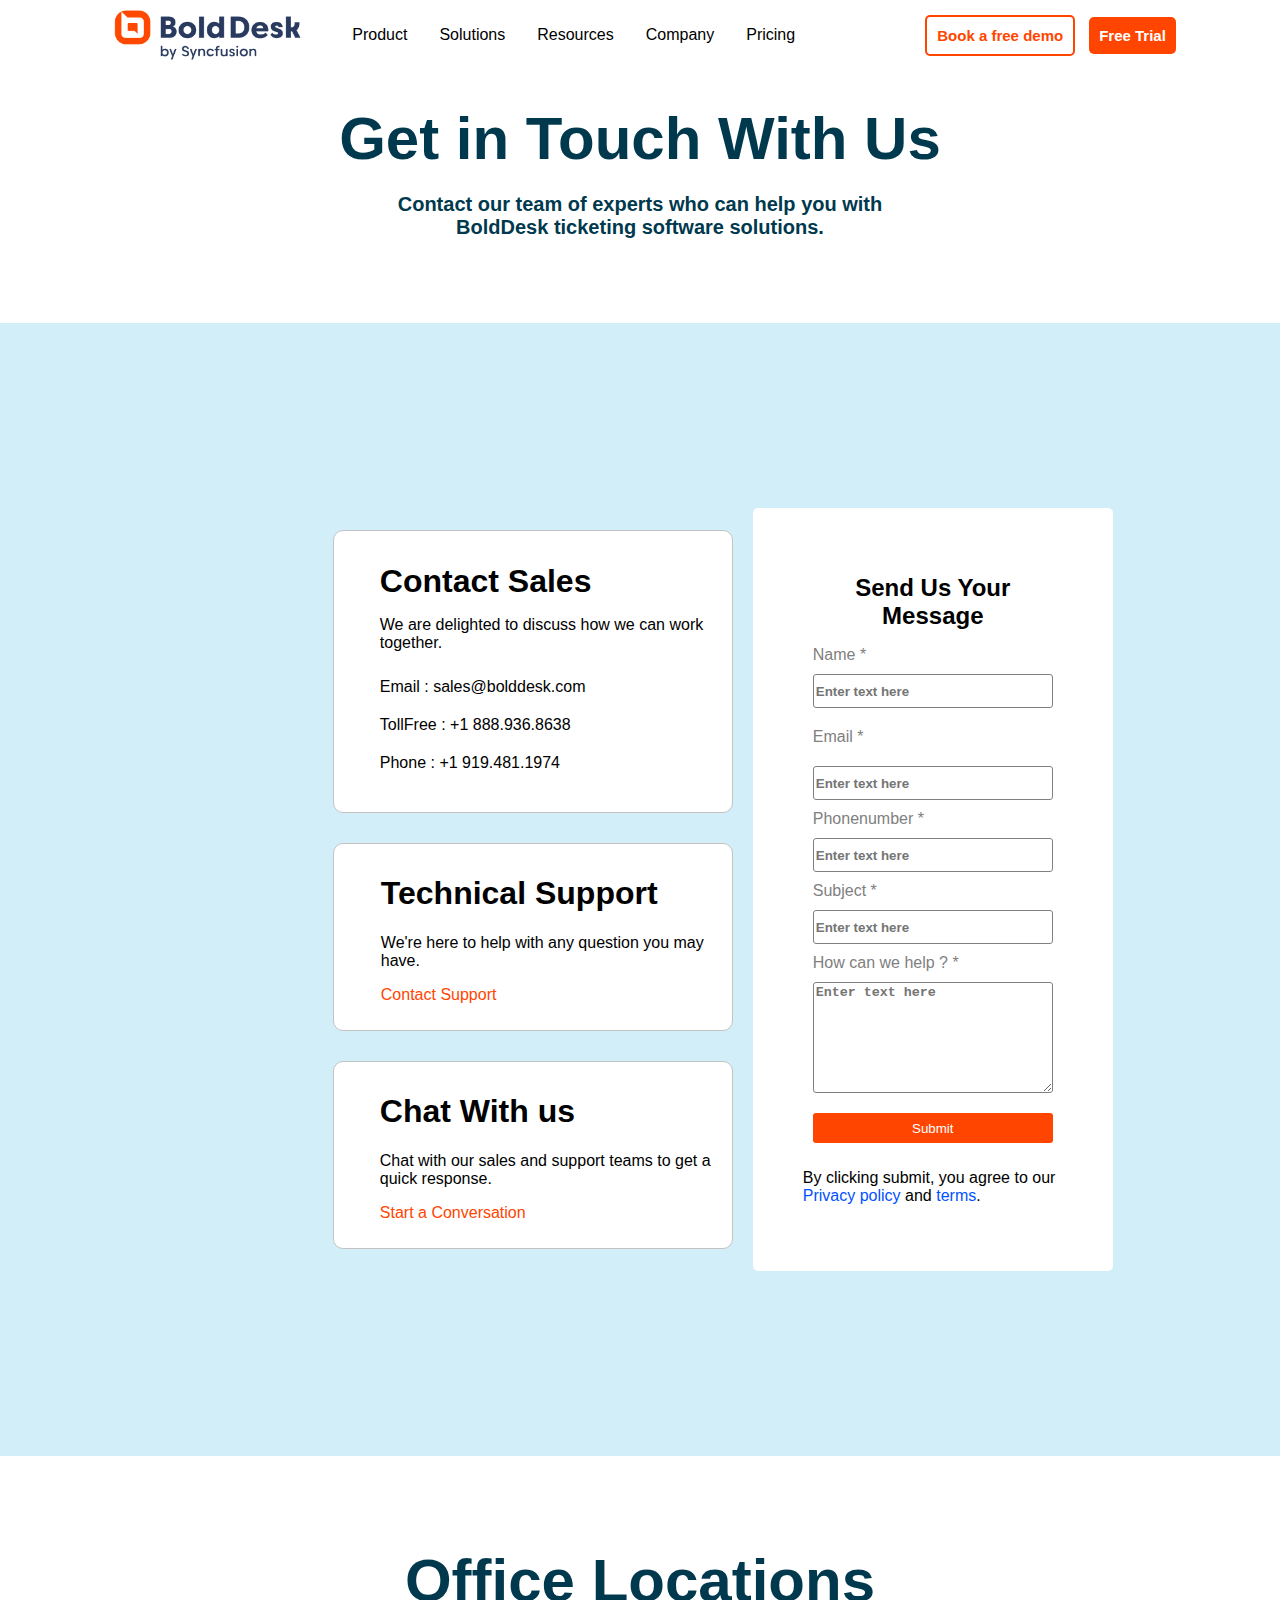
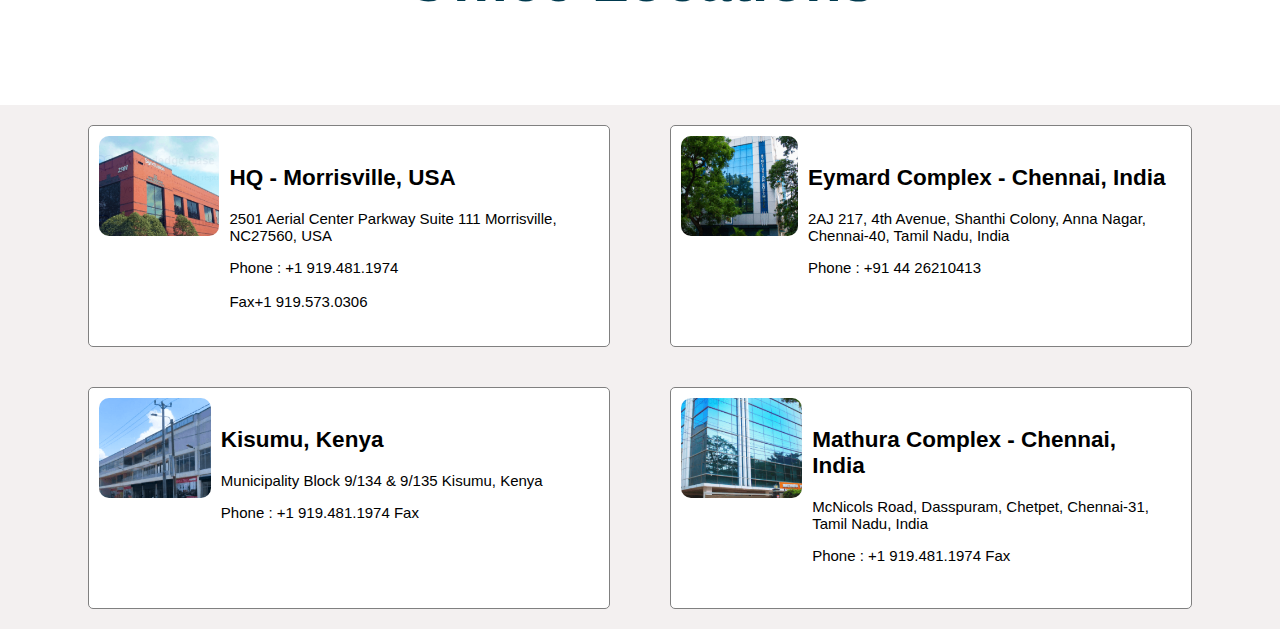
<file: bolddesk/index.html>
<!DOCTYPE html>
<html lang="en">

<head>
    <meta charset="UTF-8">
    <meta name="viewport" content="width=device-width, initial-scale=1.0">
    <title>Bold Desk</title>
    <link rel="stylesheet" href="styles/style.css">
</head>

<body>
    <div class="navbar">
        <div class="icon"><img src="images/image.png" alt=""></div>
        <div class="menubar">
            <div class="dropdown">
                <button class="dropbtn">Product</button>
                <div class="dropdown-content">
                <a href="#">Product 1</a>
                <a href="#">Product 2</a>
                <a href="#">Product 3</a>
                </div>
              </div>
              <div class="dropdown">
                <button class="dropbtn">Solutions</button>
                <div class="dropdown-content">
                <a href="#">Solution 1</a>
                <a href="#">Solution 2</a>
                <a href="#">Solution 3</a>
                </div>
              </div>
              <div class="dropdown">
                <button class="dropbtn">Resources</button>
                <div class="dropdown-content">
                <a href="#">Resources 1</a>
                <a href="#">Resources 2</a>
                <a href="#">Resources 3</a>
                </div>
              </div>
              <div class="dropdown">
                <button class="dropbtn">Company</button>
                <div class="dropdown-content">
                <a href="#">About us</a>
                <a href="#">Our Story</a>
                <a href="#">Syncfusion Ecosystem</a>
                <a href="#">Affilates</a>
                <a href="#">Blog</a>
                <a href="#">Security</a>
                <a href="#">Contact Us</a>
                </div>
              </div>
              <div class="dropdown">
                <button class="dropbtn">Pricing</button>
              </div>
        </div>
        <div class="navbuttons">
            <button id="freedemo">Book a free demo</button>
            <button id="freetrial">Free Trial</button>
        </div>
    </div>
    <div class="getintouch">
        <h1>Get in Touch With Us</h1>
        <p>Contact our team of experts who can help you with <br> BoldDesk ticketing software solutions.</p>
    </div>
    <div class="totalformandboxes">
        <div class="formsandboxes">
            <div class="boxes">
                <div class="box">
                    <div class="contactsales">
                        <div class="icon"></div>
                        <div class="description">
                            <div class="contactsalesh1">
                                <h1>Contact Sales</h1>
                            </div>
                            <div class="textmsg">
                                <p>We are delighted to discuss how we can work together.</p>
                            </div>
                            <div class="email"><label for="email">Email : </label><a href="mailto:sales@bolddesk.com"
                                    name="email">sales@bolddesk.com</a></div>
                            <div class="tollfree"><label for="tollfree">TollFree : </label><a href="tel:+1 888.936.8638"
                                    name="tollfree">+1 888.936.8638</a></div>
                            <div class="phone"><label for="phonr">Phone : </label><a href="tel:+1 919.481.1974"
                                    name="phone">+1 919.481.1974</a></div>
                        </div>
                    </div>
                </div>
                <div class="box">
                    <div class="technicalsupport">
                        <div class="icon"></div>
                        <div class="description">
                            <div class="techicalsupporth1">
                                <h1>Technical Support</h1>
                            </div>
                            <div class="textmsg">
                                <a href="https://support.bolddesk.com">We're here to help with any question you may have.</a>
                            </div>
                            <div class="contactsupport">
                                <p>Contact Support</p>
                            </div>
                        </div>
                    </div>
                </div>
                <div class="box">
                    <div class="chatwithus">
                        <div class="icon"></div>
                        <div class="description">
                            <div class="chatwithush1"><h1>Chat With us</h1></div>
                            <div class="textmsg">Chat with our sales and support teams to get a quick response.</div>
                            <div class="startaconvo"><p>Start a Conversation</p></div>
                        </div>
                    </div>
                </div>
            </div>
            <div class="forms">
                <div class="boxmodel">
                    <div class="content">
                        <div class="sendmsgh1"><h1>Send Us Your Message</h1></div>
                    </div>
                    <div class="form">
                        <form action="">
                            <div class="name"><label for="name">Name *</label></div>
                            <input type="text" name="Name" placeholder="Enter text here" required>
                            <div class="email"><label for="email">Email *</label></div>
                            <input type="email" name="email" placeholder="Enter text here" required>
                            <div class="phonenumber"><label for="phonenumber">Phonenumber *</label></div>
                            <input type="number" name="phonenumber" placeholder="Enter text here" required>
                            <div class="subject"><label for="subject">Subject *</label></div>
                            <input type="text" name="subject" placeholder="Enter text here" required>
                            <div class="help"><label for="help">How can we help ? *</label></div>
                            <textarea name="helpfeedback" id="" cols="30" rows="7" placeholder="Enter text here"></textarea>
                            <button type="submit">Submit</button>
                            <p>By clicking submit, you agree to our <a href="https://www.bolddesk.com/privacy">Privacy policy</a> and <a href="https://www.bolddesk.com/terms">terms</a>.</p>
                        </form>
                    </div>
                </div>
            </div>
        </div>
    </div>
    <div class="officelocation">
        <div class="boxmodel">
            <div class="officeh1"><h1>Office Locations</h1></div>
        </div>
        <div class="officeaddresses">
            <div class="boxaddress">
                <div class="image">
                    <img src="images/morrisville.png" alt="">
                </div>
                <div class="address">
                    <h2>HQ - Morrisville, USA</h2>
                <p>2501 Aerial Center Parkway Suite 111 Morrisville, NC27560, USA</p>
                <label for="phone">Phone : </label><a href="tel:+1 919.481.1974">+1 919.481.1974</a><br><br>
                <label for="fax">Fax</label><a href="tel:+1 919.573.0306">+1 919.573.0306</a>
                </div>
            </div>
            <div class="boxaddress">
                <div class="image">
                    <img src="images/eymard.png" alt="">
                </div>
                <div class="address">
                    <h2>Eymard Complex - Chennai, India</h2>
                <p>2AJ 217, 4th Avenue, Shanthi Colony, Anna Nagar, Chennai-40, Tamil Nadu, India</p>
                <label for="phone">Phone : </label><a href="tel:+91 44 26210413">+91 44 26210413</a>
                </div>
            </div>
            
        </div>
        <div class="officeaddresses">
            <div class="boxaddress">
                <div class="image">
                    <img src="images/kisumuoffice.png" alt="">
                </div>
                <div class="address">
                    <h2>Kisumu, Kenya</h2>
                <p>Municipality Block 9/134 & 9/135 Kisumu, Kenya</p>
                <label for="phone">Phone : </label><a href="tel:+1 919.481.1974">+1 919.481.1974</a>
                <label for="fax">Fax</label><a href="tel:+1 919.573.0306"></a>
                </div>
            </div>
            <div class="boxaddress">
                <div class="image">
                    <img src="images/mathura.png" alt="">
                </div>
                <div class="address">
                    <h2>Mathura Complex - Chennai, India</h2>
                <p>McNicols Road, Dasspuram, Chetpet, Chennai-31, Tamil Nadu, India</p>
                <label for="phone">Phone : </label><a href="tel:+1 919.481.1974">+1 919.481.1974</a>
                <label for="fax">Fax</label><a href="tel:+1 919.573.0306"></a>
                </div>
            </div>
            
        </div>
        
    </div>
</body>

</html>
</file>
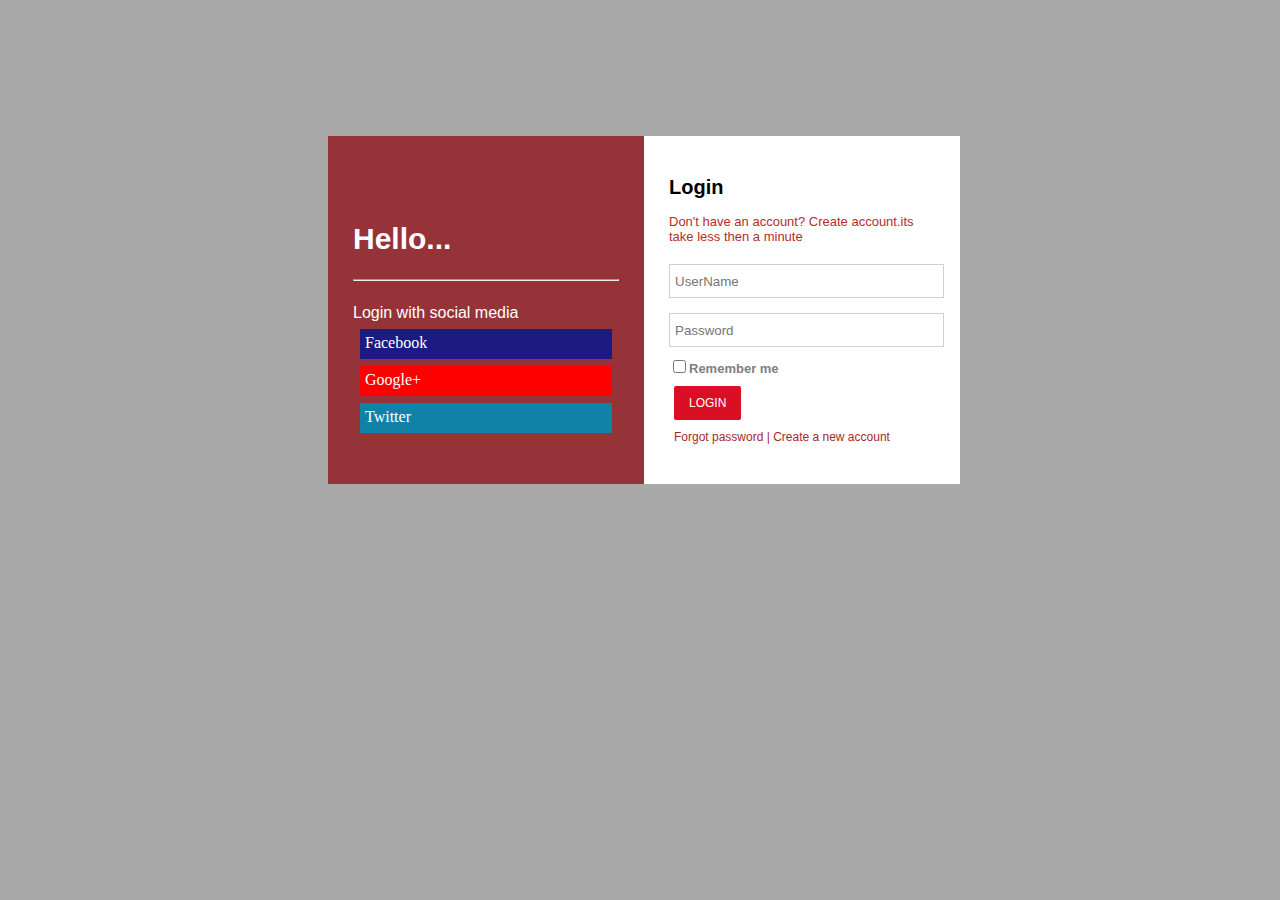
<file: Portal assessment/index.html>
<!DOCTYPE html>
<html lang="en">

<head>
    <meta charset="UTF-8">
    <meta name="viewport" content="width=device-width, initial-scale=1.0">
    <link rel="stylesheet" href="styling/styles.css">
    <title>Syncfusion</title>
</head>

<body>
    <div class="container">
        <div class="leftcontainer">
            <div class="subcontainer">
                <div class="image"></div>
                <div class="hello">Hello...</div>
                <div class="line">
                    <hr>
                </div>
                <div class="msg">Login with social media</div>
                <div class="facebook"><a href="https://www.facebook.com">Facebook</a></div>
                <div class="google"><a href="https://www.google.com">Google+</a></div>
                <div class="twitter"><a href="https://www.twitter.com">Twitter</a></div>
            </div>
        </div>
        <div class="rightcontainer">
            <div class="subcontainer">
                <div class="login">Login</div>
                <div class="message">Don't have an account? Create account.its take less then a minute</div>
                <div class="username"><input type="text" placeholder="UserName" required></div>
                <div class="password"><input type="password" placeholder="Password" required></div>
                <div class="check">
                    <div class="remember"><input type="checkbox" name="rememberme" id="">Remember me</div>
                </div>
                <div class="button"><button type="submit">LOGIN</button></div>
                <div class="forgot">Forgot password | Create a new account</div>
            </div>
        </div>
    </div>
</body>

</html>
</file>
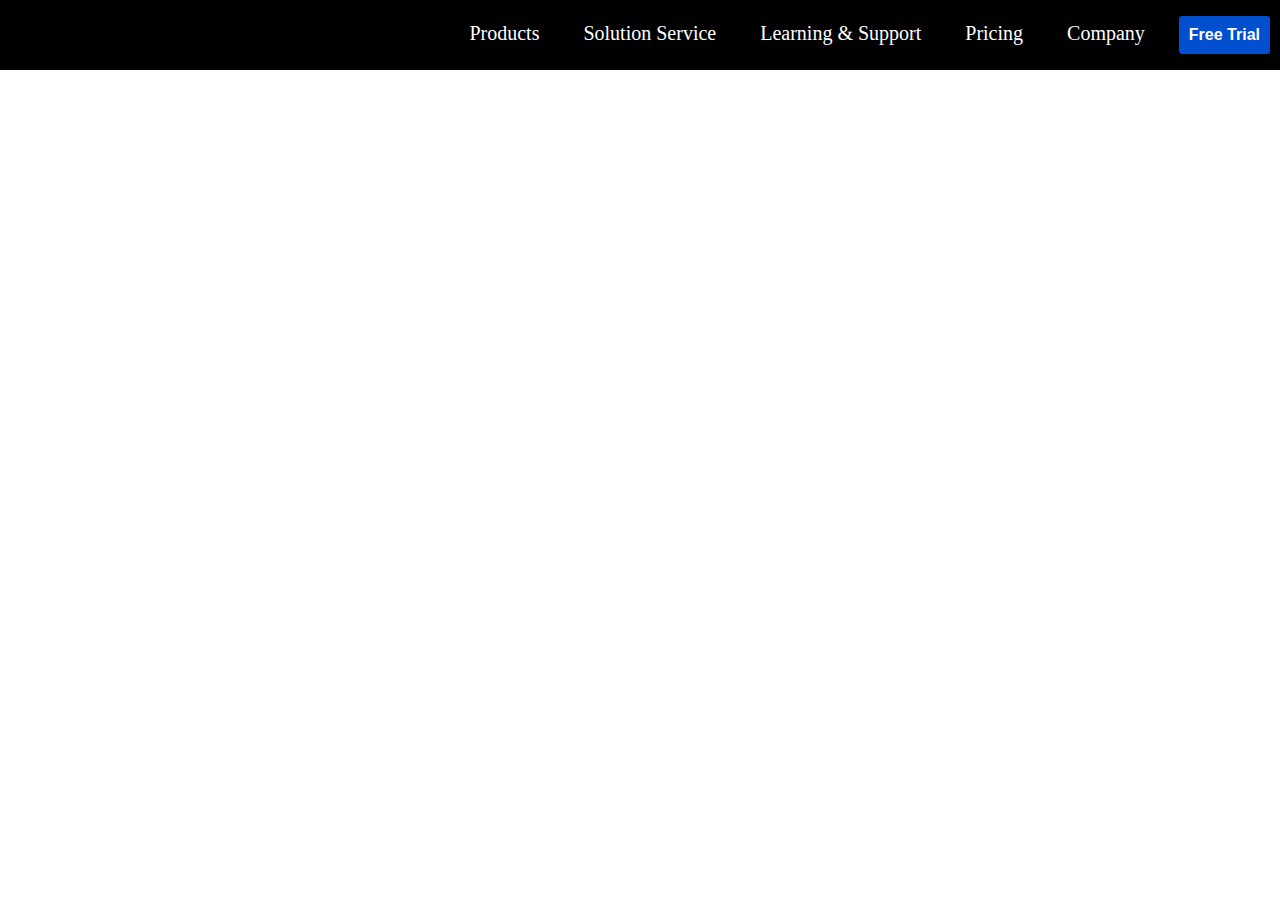
<file: Assignments/Question2/index.html>
<!DOCTYPE html>
<html lang="en">
<head>
    <meta charset="UTF-8">
    <meta name="viewport" content="width=device-width, initial-scale=1.0">
    <link rel="stylesheet" href="styling/styles.css">
    <title>DropDown</title>
</head>
<body>
    <div class="container">
        <div class="image">   
        </div>
        <div class="link">
            <ul>
                <li><a href="">Products</a></li>
                <li><a href="">Solution Service</a></li>
                <li><a href="">Learning & Support</a></li>
                <li><a href="">Pricing</a></li>
                <li><a href="">Company</a></li>
                <li><button>Free Trial</button></li>
              </ul>
        </div>
          
    </div>
</body>
</html>
</file>
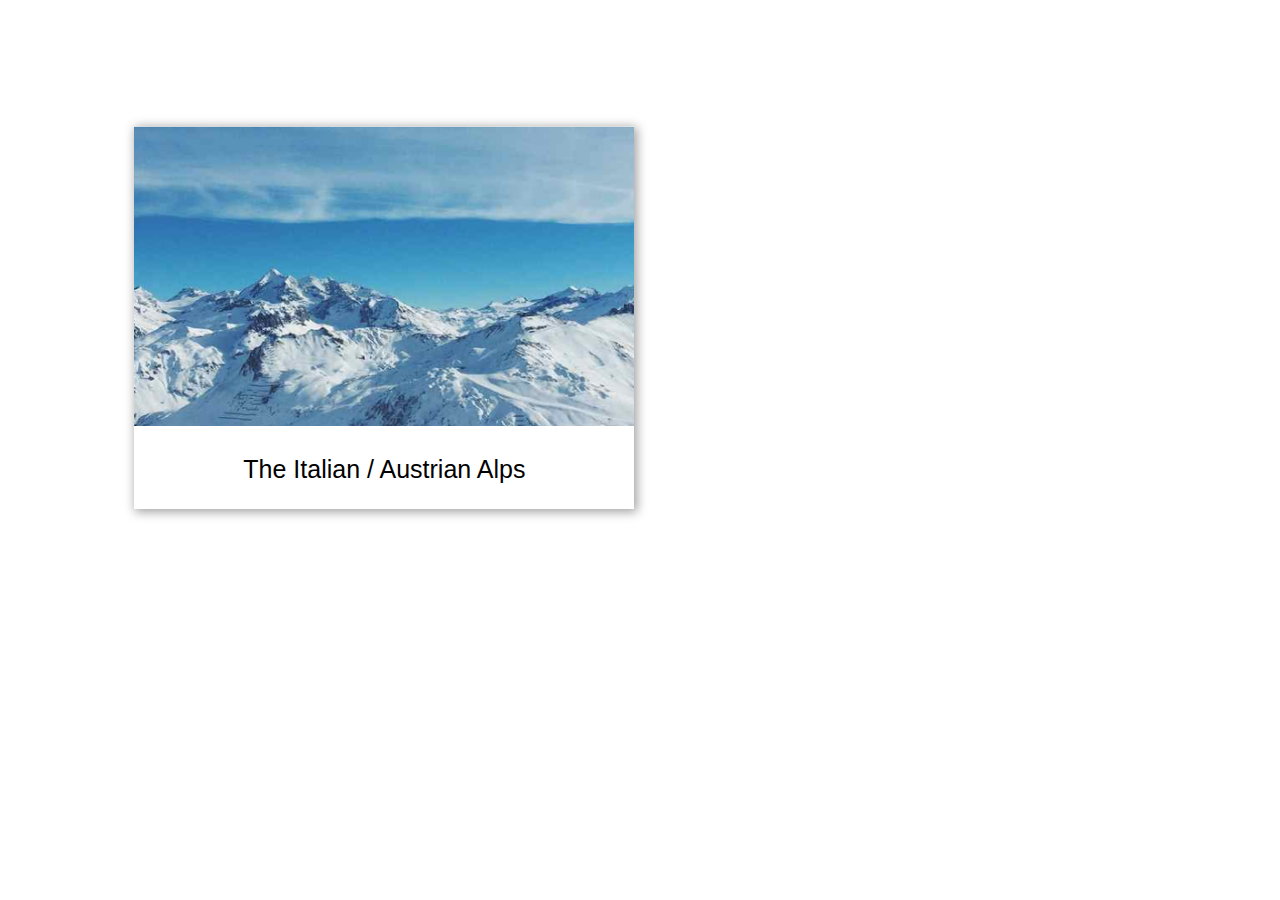
<file: Assignments/Question3/index.html>
<!DOCTYPE html>
<html lang="en">
<head>
    <meta charset="UTF-8">
    <meta name="viewport" content="width=device-width, initial-scale=1.0">
    <title>Photo Card</title>
    <link rel="stylesheet" href="styles/style.css">
</head>
<body>
    <div class="container">
        <div class="image">
            <img src="images/photocard.png" alt="photo">
        </div>
        <div class="textbox">
            <div class="text">The Italian / Austrian Alps</div>
        </div>
    </div>
</body>
</html>
</file>
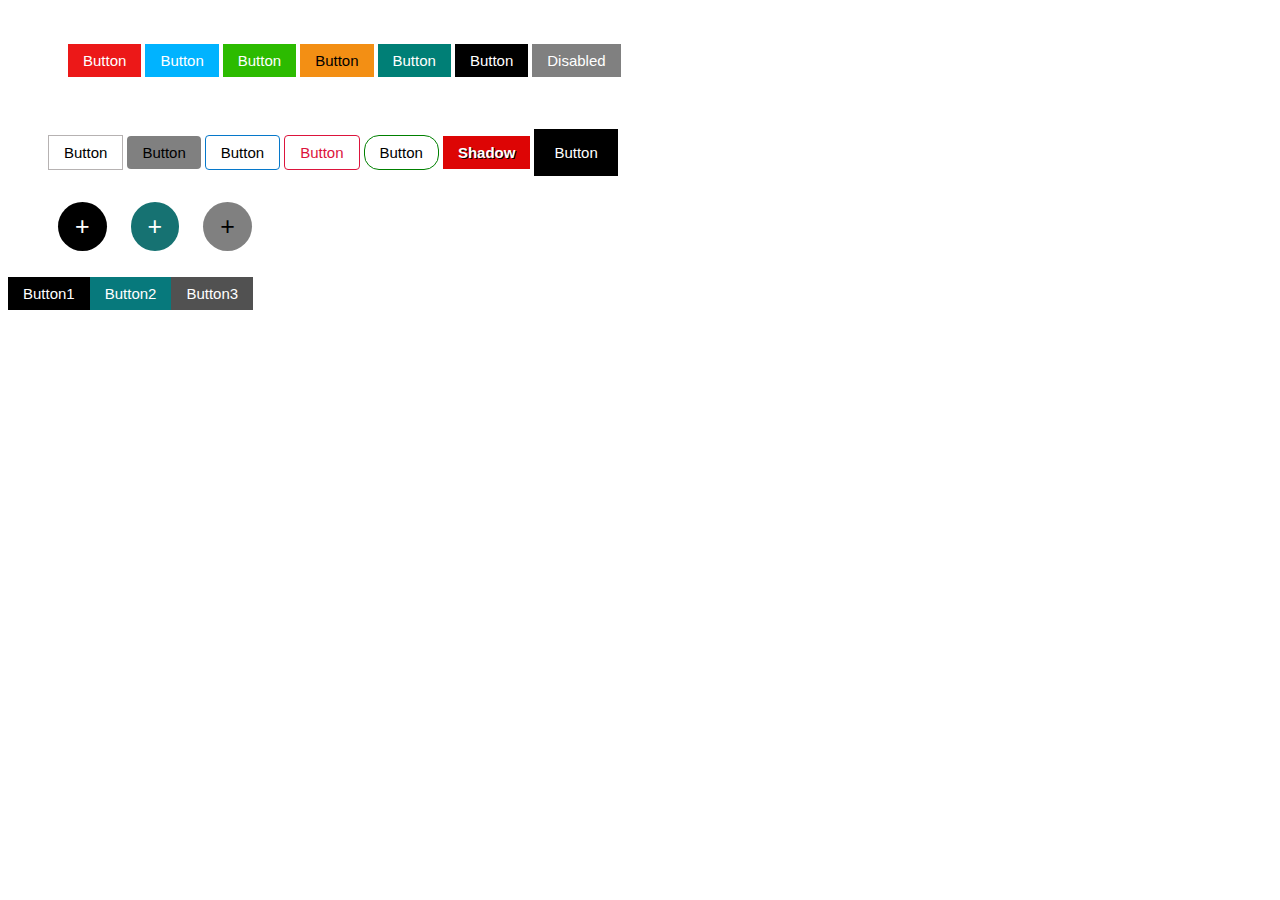
<file: Assignments/Question4/index.html>
<!DOCTYPE html>
<html lang="en">
<head>
    <meta charset="UTF-8">
    <meta name="viewport" content="width=device-width, initial-scale=1.0">
    <title>Buttons</title>
    <link rel="stylesheet" href="styles/style.css">
</head>
<body>
    <div class="colorbuttons">
        <ul>
            <li><button style="background-color: #ec1818;">Button</button></li>
            <li><button style="background-color: rgb(0, 179, 255);">Button</button></li>
            <li><button style="background-color: rgb(44, 187, 0);">Button</button></li>
            <li><button style="background-color: rgb(243, 143, 20);color: black;">Button</button></li>
            <li><button style="background-color: rgb(0, 127, 118);">Button</button></li>
            <li><button style="background-color: black;">Button</button></li>
            <li><button style="background-color: grey;">Disabled</button></li>
        </ul>
    </div>
    <div class="textbuttons">
        <ul>
            <li ><button id="button1">Button</button></li>
            <li ><button id="button2">Button</button></li>
            <li ><button id="button3">Button</button></li>
            <li ><button id="button4">Button</button></li>
            <li ><button id="button5">Button</button></li>
            <li ><button id="button6">Shadow</button></li>
            <li ><button id="button7">Button</button></li>
        </ul>
    </div>
    <div class="plusbuttons">
        <ul>
            <li> <button style="background-color: black;"> +</button></li>
            <li> <button style="background-color: rgb(22, 114, 114);">+</button></li>
            <li> <button style="color: black; background-color: grey;">+</button></li>
        </ul>
    </div>
    <div class="navbuttons">
        <div class="button1"><button>Button1</button></div>
        <div class="button2"><button>Button2</button></div>
        <div class="button3"><button>Button3</button></div>
    </div>
</body>
</html>
</file>
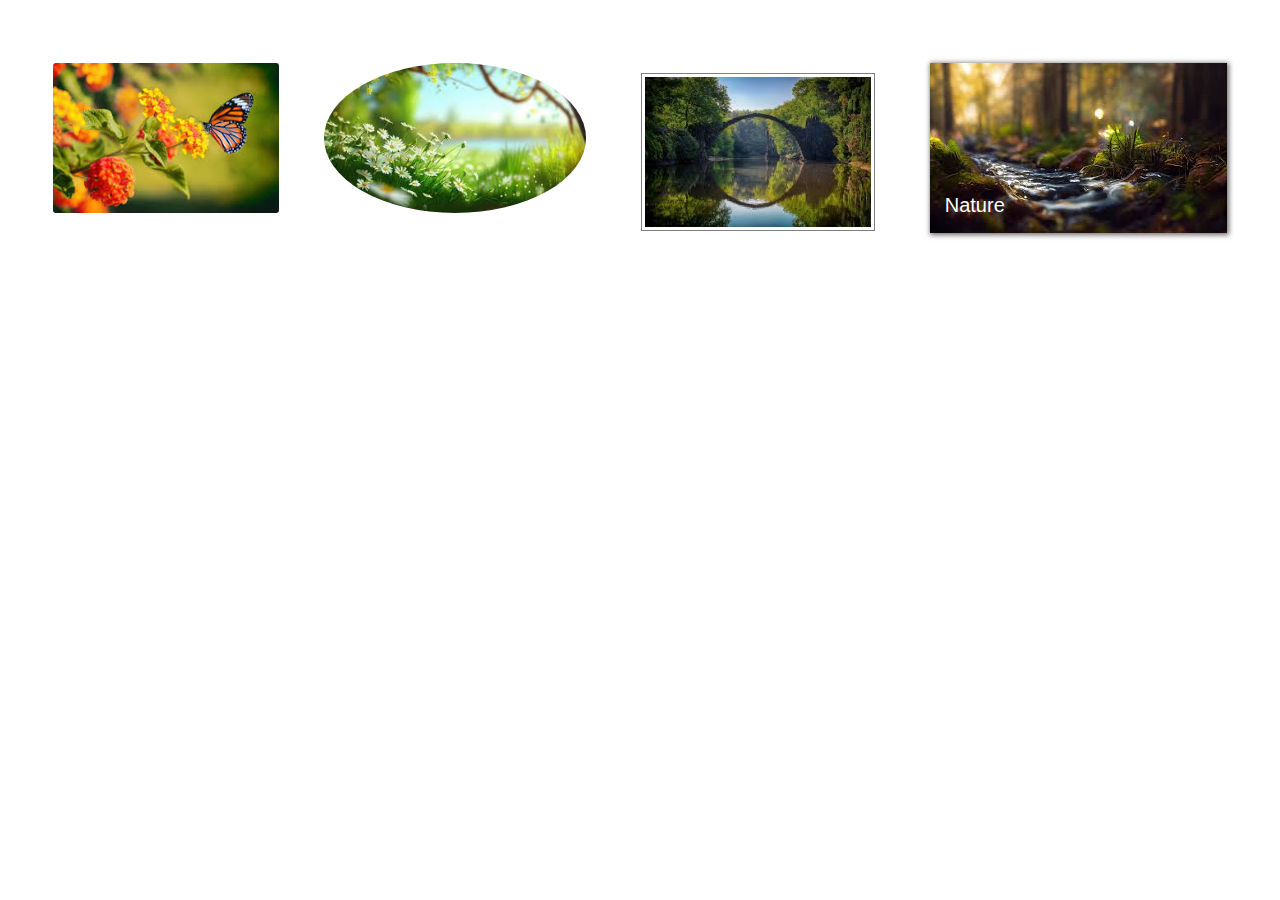
<file: Assignments/Question5/index.html>
<!DOCTYPE html>
<html lang="en">
<head>
    <meta charset="UTF-8">
    <meta name="viewport" content="width=device-width, initial-scale=1.0">
    <title>Image view</title>
    <link rel="stylesheet" href="styles/style.css">
</head>
<body>
    <div class="container">
        <div class="rounded"><img src="images/img1.png" alt=""></div>
        <div class="circle"><img src="images/img2.png" alt=""></div>
        <div class="bordered"><img src="images/img3.png" alt=""></div>
        <div class="subcont">
            <div class="texted">
                <img src="images/img4.png" alt="">
                <div class="text">Nature</div>
            </div>
        </div>
    </div>
</body>
</html>
</file>
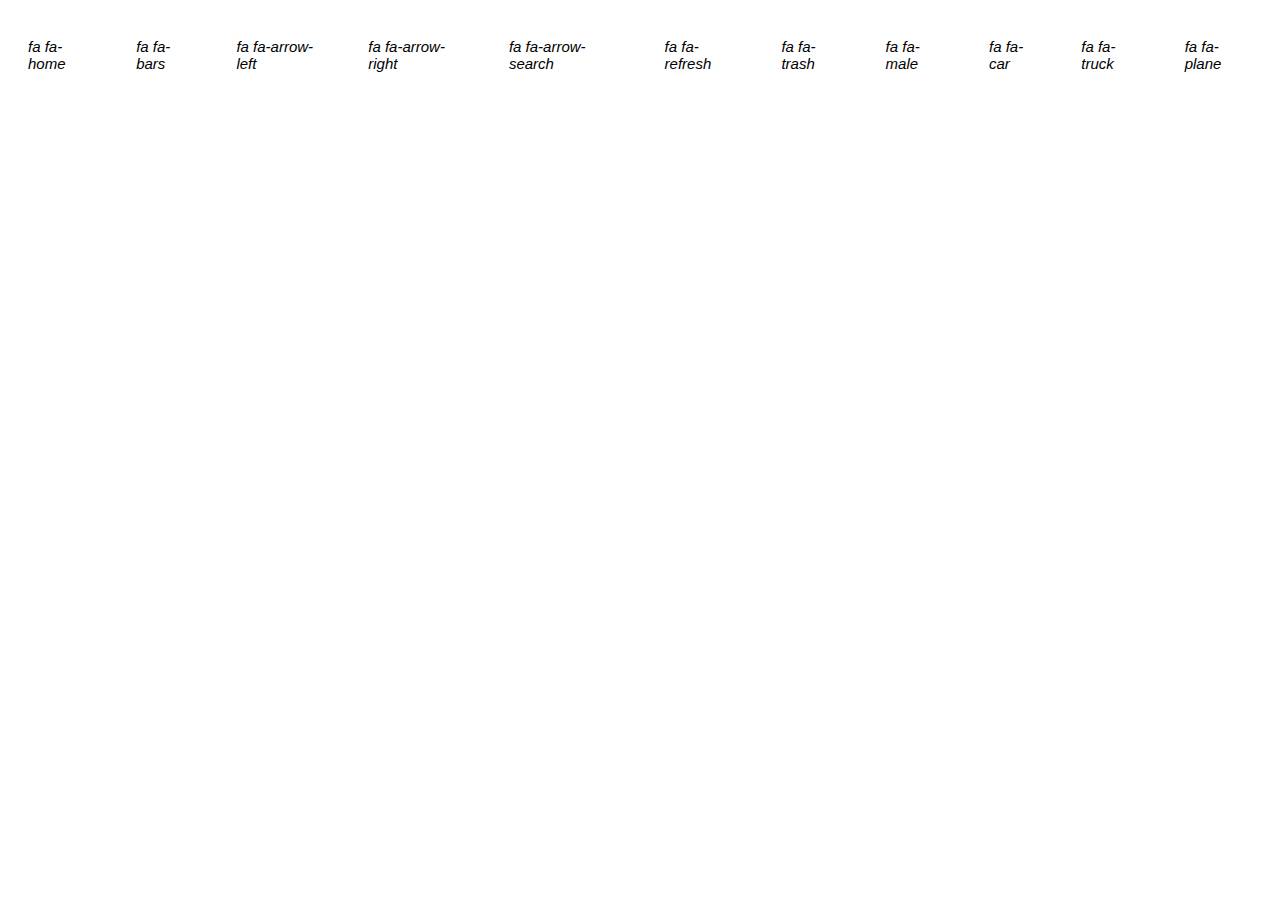
<file: Assignments/Question6/index.html>
<!DOCTYPE html>
<html lang="en">
<head>
    
    <meta name="viewport" content="width=device-width, initial-scale=1.0">
    <title>Document</title>
    <link rel="stylesheet" href="style.css">
    <link rel="stylesheet" href="https://cdnjs.cloudflare.com/ajax/libs/font-awesome/6.5.0/css/all.min.css" integrity="sha512-Avb2QiuDEEvB4bZJYdft2mNjVShBftLdPG8FJ0V7irTLQ8Uo0qcPxh4Plq7G5tGm0rU+1SPhVotteLpBERwTkw==" crossorigin="anonymous" referrerpolicy="no-referrer" />
</head>
<body>
    <div class="container">
        <i class="fa fa-home"><div class="text">fa fa-home</div></i>
        <i class="fa fa-bars"><div class="text">fa fa-bars</div></i>
        <i class="fa fa-arrow-left"><div class="text">fa fa-arrow-left</div></i>
        <i class="fa fa-arrow-right"><div class="text">fa fa-arrow-right</div></i>
        <i class="fa fa-search"><div class="text">fa fa-arrow-search</div></i>
        <i class="fa fa-refresh"><div class="text">fa fa-refresh</div></i>
        <i class="fa fa-trash"><div class="text">fa fa-trash</div></i>
        <i class="fa fa-male"><div class="text">fa fa-male</div></i>
        <i class="fa fa-car"><div class="text">fa fa-car</div></i>
        <i class="fa fa-truck"><div class="text">fa fa-truck</div></i>
        <i class="fa fa-plane"><div class="text">fa fa-plane</div></i>
    </div>
</body>
</html>
</file>
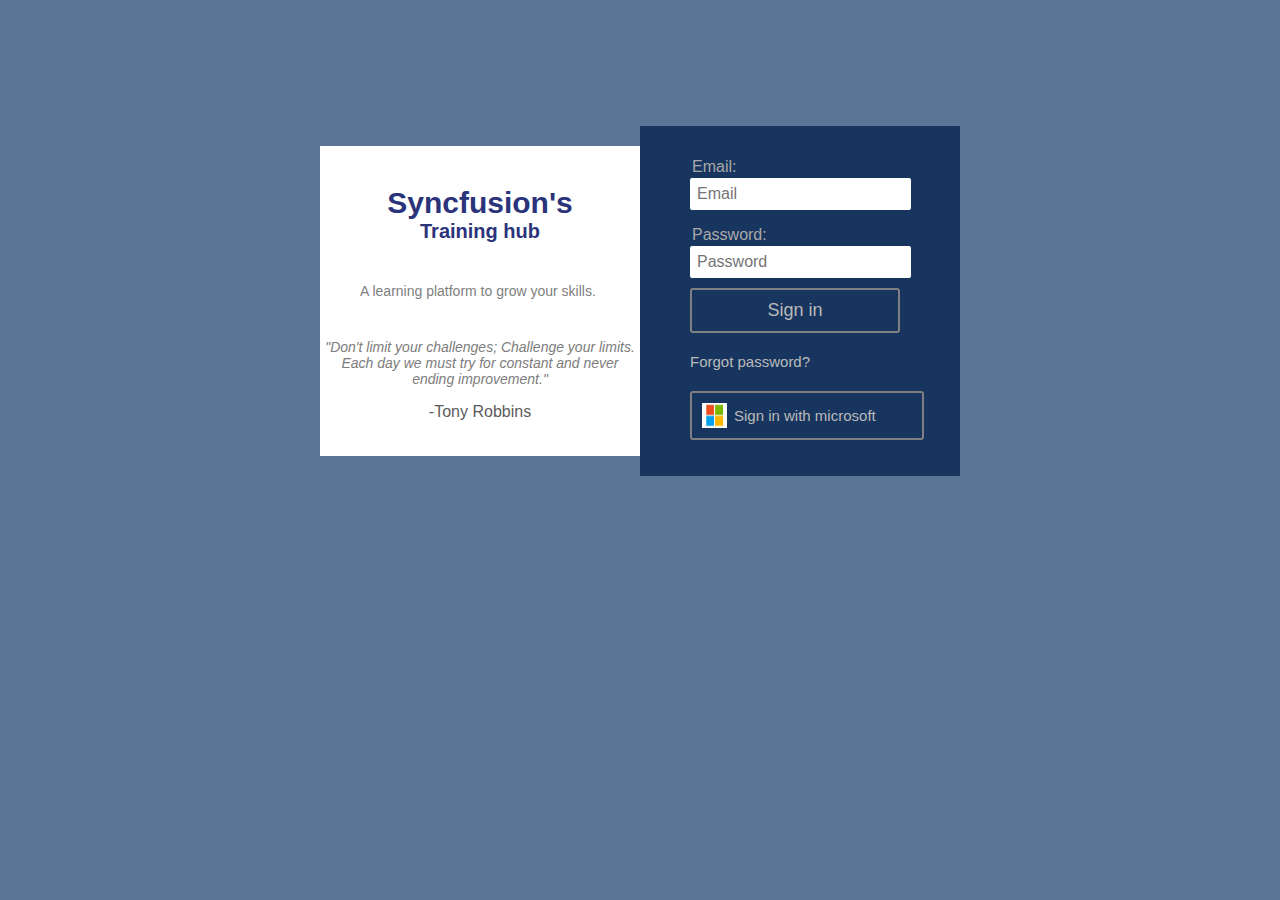
<file: Assignments/Question7/index.html>
<!DOCTYPE html>
<html lang="en">

<head>
    <meta charset="UTF-8">
    <meta name="viewport" content="width=device-width, initial-scale=1.0">
    <title>Training hub</title>
    <link rel="stylesheet" href="styles/style.css">
</head>

<body>
    <div class="container">
        <div class="leftcontainer">
            <div class="traininghub">
                <div class="syncfusions">Syncfusion's</div>
                <div class="training">Training hub</div>
            </div>
            <div class="platform">A learning platform to grow your skills.</div>
            <div class="textmsg">
                <div class="msg">"Don't limit your challenges; Challenge your limits. Each day we must try for constant
                    and never ending improvement."</div>
                <div class="author">-Tony Robbins</div>
            </div>
        </div>
        <div class="rightcontainer">
            <div class="subcontainer">
                <div class="email">
                    <div class="text">Email:</div>
                    <input type="email" name="email" id="" placeholder="Email">
                </div>
                <div class="password">
                    <div class="text">Password:</div>
                    <input type="password" name="password" id="" placeholder="Password">
                </div>
                <div class="signin">
                    <button>Sign in</button>
                </div>
                <div class="forgotpwd">
                    <a href="#">Forgot password?</a>
                </div>
                <div class="microsoft">
                    <img src="images/image.png" alt="">
                    <button>Sign in with microsoft</button>
                </div>
            </div>
        </div>
    </div>
</body>

</html>
</file>
<file: bolddesk/styles/style.css>
body {
    margin: 0px;
    background-color: rgb(210, 239, 249);
}

.navbar {
    width: 100%;
    display: flex;
    justify-content: space-evenly;
    background: #fff;
    position: fixed;
}

.icon img {
    height: 50px;
    padding: 10px;
}

.icon img:hover {
    cursor: pointer;
}

.menubar {
    margin-top: 10px;
    display: flex;
}

.menubar {
    display: flex;
    justify-content: space-evenly;
    list-style: none;
    font-size: 15px;
    font-family: sans-serif;
    font-weight: 500;
}
.menubar span {
    padding: 10px;
}

.menubar span:hover {
    cursor: pointer;
}

.dropbtn {
    background-color: #fff;
    color: black;
    padding: 16px;
    font-size: 16px;
    border: none;
    cursor: pointer;
    border-radius: 3px;
  }
  
  .dropdown {
    position: relative;
    display: inline-block;
  }
  
  .dropdown-content {
    display: none;
    position: absolute;
    background-color: #f9f9f9;
    min-width: 160px;
    box-shadow: 0px 8px 16px 0px rgba(0,0,0,0.2);
    z-index: 1;
  }
  
  .dropdown-content a {
    color: black;
    padding: 12px 16px;
    text-decoration: none;
    display: block;
  }
  
  .dropdown-content a:hover {background-color: #f1f1f1}
  
  .dropdown:hover .dropdown-content {
    display: block;
  }
  
  .dropdown:hover .dropbtn {
    background-color: lightblue;
  }

.navbuttons {
    margin-top: 15px;
}

.navbuttons button {
    margin-left: 10px;
    border-radius: 5px;
    font-size: 15px;
    font-weight: 700;
    padding: 10px;
}

#freetrial {
    border: none;
    background-color: orangered;
    color: white;
}

#freetrial:hover {
    background-color: rgb(255, 119, 0);
    cursor: pointer;
}

#freedemo {
    border: 2px solid orangered;
    color: orangered;
    background-color: #fff;
}

#freedemo:hover {
    background-color: rgba(255, 0, 17, 0.362);
    cursor: pointer;
}

.getintouch {
    padding: 5% 10%;
    display: flex;
    text-align: center;
    flex-direction: column;
    background-color: #fff;

}

.getintouch h1 {
    font-size: 60px;
    font-family: sans-serif;
    color: #00394e;
    margin-bottom: 0px;
}

.getintouch p {
    font-size: 20px;
    font-family: sans-serif;
    color: #00394e;
    font-weight: 700;
}

.totalformandboxes {
    margin: 10% 20%;
}

.formsandboxes {
    height: 800px;
    width: 800px;
    padding: 5% 10%;
    display: flex;
    align-items: center;
    justify-content: space-between;
    flex-direction: row;
}

.boxes {
    width: 50%;
}

.box {
    background-color: #fff;
    border-radius: 10px;
    border: 1px solid #c3c3c3;
    margin: 30px 0px;
}

.box:hover {
    cursor: pointer;
}

.contactsales {
    display: flex;
    flex-direction: row;
}

.icon {
    width: 10%;
}

.description {
    font-family: sans-serif;
    width: fit-content;
    display: flex;
    flex-direction: column;
    padding: 10px;
    max-width: fit-content;
}

.description a {
    margin-bottom: 10px;
    text-decoration: none;
    color: black;
}

.contactsalesh1 h1 {
    margin-bottom: 0px;
    border: none;
}

.textmsg p {
    text-align: start;
}

.email {
    margin: 10px 0px;
}

.tollfree {
    margin: 10px 0px;
}

.phone {
    margin: 10px 0px;
    margin-bottom: 30px;
}

.technicalsupport {
    display: flex;
    flex-direction: row;
}
.technicalsupport:hover{
    box-shadow: 10px 10px grey;
}

.contactsupport {
    color: orangered;
}

.chatwithus {
    display: flex;
    flex-direction: row;
}
.chatwithus:hover{
    box-shadow: 10px 10px grey;
}
.startaconvo {
    color: orangered;
}

.forms {
    width: 50%;
}

.boxmodel {
    font-family: sans-serif;
    background-color: #fff;
    padding: 50px;
    margin: 0px 20px;
    border-radius: 5px;
    display: flex;
    justify-content: center;
    flex-direction: column;
}

.sendmsgh1 {
    text-align: center;
    align-content: center;
    font-size: 12px;
}

.form form {
    display: flex;
    justify-content: center;
    flex-direction: column;
    font-family: sans-serif;
}

.form input,
.form label {
    margin: 10px;
    height: 30px;
    color: grey;

}

.form input,
.form textarea {
    font-weight: 550;
    border-radius: 3px;
    margin: 10px;
    border: 1px solid grey;
}

.form button {
    background-color: orangered;
    color: white;
    border: none;
    margin: 10px;
    height: 30px;
    border-radius: 3px;
}

.form a {
    text-decoration: none;
    color: #0051ff;
}

.officelocation {
    display: flex;
    flex-direction: column;
    background-color: rgb(243, 240, 240);
    align-items: center;

}
.officelocation .boxmodel{
    width: 100%;
}

.officeh1 {
    text-align: center;
    font-size: 30px;
    color: #00394e;
    border: none;
}
.officeaddresses{
    display: flex;
    flex-direction: row;
    justify-content: space-between;
}
.boxaddress{
    height: 200px;
    width: 500px;
    margin: 20px 30px;
    padding: 10px;
    border: 1px solid black;
    display: flex;
    border-radius: 5px;
    border: 1px solid grey;
    background-color: #fff;
    
}
.officelocation img{
    height: 100px;
    border-radius: 10px;
    text-align: start;
}
.officelocation .address{
    font-size: 15px;
    font-family: sans-serif;
    margin: 10px;
}
.boxaddress a{
    text-decoration: none;
    color: black;
}
</file>
<file: Portal assessment/styling/styles.css>
body {
    background-color: darkgray;
}

.container {
    
    
    margin: 10% 25%;
    display: flex;
    justify-content: center;
    align-content: center;
    position: fixed;
    min-width: 40%;
    max-width: 90%;
    flex-wrap: wrap;
   
}

.leftcontainer {
    background-color: rgb(150, 51, 56);
    width: 50%;
    flex-wrap: nowrap;
}
.subcontainer{

    padding: 40px 25px;
}

.image{
    background-image: url(https://cdn.syncfusion.com/content/images/Logo/Logo_150dpi.png);
    background-repeat: no-repeat;
    background-size: 160px 36px;
    width: 160px;
    height: 36px;
}

.hello{
    padding-top: 10px;
    font-family: 'Segoe UI', Tahoma, Geneva, Verdana, sans-serif;
    font-size: 30px;
    font-weight: 600;
    color: white;
}
.line{
    padding-top: 15px;
    padding-bottom: 15px;
}
.msg{
    font-family: 'Segoe UI', Tahoma, Geneva, Verdana, sans-serif;
    font-weight: 500;
    color: white;
    font-size: medium;
}
a{
    color: white;
    text-decoration: none;
    display: flex;
    padding: 5px;
}
.facebook{
    margin: 7px;
    height: 30px;
    background-color: rgb(27, 27, 129);
}
.google{
    margin: 7px;
    height: 30px;
    background-color: red;
}
.twitter{
    margin: 7px;
    height: 30px;
    background-color: rgb(16, 130, 168);
}

.rightcontainer{
    
    background-color: white;
    width: 50%;
    
}
.login{
    font-size: 20px;
    font-weight: bold;
    font-family: sans-serif;
    padding-bottom: 15px;
}
.message{
    color: rgb(184, 43, 43);
    font-size: small;
    font-family: sans-serif;
}
.username input{
    margin-top: 20px;
    padding-left: 5px;
    width: 100%;
    height: 30px;
    border: 1px solid rgb(210, 208, 208);
}
.password input{
    margin-top: 15px;
    padding-left: 5px;
    width: 100%;
    height: 30px;
    border: 1px solid rgb(210, 208, 208);
}
.check{
    margin-top: 10px;
}
.remember{
    font-family: sans-serif;
    font-weight: bold;
    font-size: 13px;
    color: grey;
}
.button{
    margin-top: 10px;
    padding-left: 5px;
}
.button button{
    font-family:sans-serif;
    background-color: rgb(217, 16, 36);
    border: none;
    color: white;
    padding: 10px 15px;
    border-radius: 2px;
    font-size: 12px;
}
.forgot{
    margin-top: 10px;
    font-size: 12px;
    font-family: Arial, Helvetica, sans-serif;
    color: brown;
    padding-left: 5px;
}

@media screen and (max-width : 500px){
    .container{flex-direction: column;}
    .leftcontainer,.rightcontainer{min-width: 100%;}
}
</file>
<file: Assignments/Question2/styling/styles.css>
body{
    margin: 0%;
    
}
li{
    display: inline;
    margin: 10px;
}
li :hover{
    background-color: white;
    color: black;
}
a{
    text-decoration: none;
    flex-direction: column;
    color: white;
    padding: 10px;
    align-items: center;
    font-size: 20px;
}
.container{
    display: flex;
    justify-content: space-between;
    align-items: center;
    position: fixed;
    max-width: 100%;
    min-width: fit-content;
    width: 100%;
    background-color: black;
    margin: 0px;
    
}
button{
    color: white;
    background-color: #004fcf;
    font-size: medium;
    font-weight: 600;
    border: 0px;
    border-radius: 3px;
    padding: 10px;
}

.image{
    background-image: url(https://cdn.syncfusion.com/content/images/Logo/Logo_150dpi.png);
    background-repeat: no-repeat;
    background-size: 160px 36px;
    width: 160px;
    height: 36px;
    margin-left: 10px;
}
</file>
<file: Assignments/Question3/styles/style.css>
.container{
    margin: 10%;
    border: 1px;
    box-shadow: 2px 2px 10px 1px #a2a0a0;
    width: fit-content;
}

.image img{
    height: 300px;
    width: 500px;
}
.text{
    display: flex;
    align-content: center;
    justify-content: center;
}
.textbox{
    padding: 25px;
    font-size: 25px;
    font-family:Arial, Helvetica, sans-serif;
}
</file>
<file: Assignments/Question4/styles/style.css>
.colorbuttons{
   margin: 20px; 
   display: inline-block;
   width: 100%;
}
li{
    display: inline;
    list-style: none;
}
.colorbuttons button{
    padding: 8px 15px;
    border: 0px;
    color: white;
    font-size: 15px;
    font-family:Verdana, Geneva, Tahoma, sans-serif;
}
.textbuttons button{
    padding: 8px 15px;
    font-size: 15px;
    font-family:Verdana, Geneva, Tahoma, sans-serif;
    
}
#button1{
 border: 1px solid rgb(182, 178, 178);
 background-color: white;
}
#button2{
    border: 0px;
    background-color: grey;
    border-radius: 4px;
}
#button3{
    border: 1px solid rgb(6, 120, 202);
    border-radius: 4px;
    background-color: #fff;
}
#button4{
    border: 1px solid;
    border-radius: 4px;
    border-color: crimson;
    color: crimson;
    background-color: #fff;
}
#button5{
    border: 1px solid green;
    border-radius: 15px;
    background-color: #fff;
}
#button6{
    border: 0px;
    background-color: rgb(221, 5, 5);
    font-weight: bold;
    color: white;
    text-shadow:1px 1px black;
}
#button7{
    border: 0px;
    padding: 15px 20px;
    background-color: #000;
    color: white;
}
.plusbuttons button{
    border-radius: 30px;
    border: 0px;
    font-size: 25px;
    color: white;
    padding: 10px 17px;
    margin: 10px;
    font-weight: 500;
}
.navbuttons{
    display: flex;
    
}
.navbuttons button{
    border: 0px;
    padding: 8px 15px;
    font-size: 15px;
    font-family:Verdana, Geneva, Tahoma, sans-serif;
}
.button1 button{
    background-color: black;
    color: white;
}
.button2 button{
    color: white;
    background-color: #07797c;
}
.button3 button{
    color: white;
    background-color: rgb(81, 81, 81);
}
</file>
<file: Assignments/Question5/styles/style.css>
.container{
    margin-top: 5%;
    display: flex;
    justify-content: space-evenly;
}
.rounded img{
    border-radius: 3px;
    height: 150px;
}
.circle img{
    border-radius: 50%;
    height: 150px;
}
.bordered img{
    margin: 2px;
    border: 1px solid grey;
    padding: 3px;
    height: 150px;
    margin: 10px;
}
.texted {
    position: relative;
    color: white;
    border: 0px;
    
}
.text{
    position: absolute;
    bottom: 20px;
    left: 15px;
    font-family: sans-serif;
    font-size: 20px;

}
.subcont{
    box-shadow: 1px 1px 5px 1px #6f6c6c;
    width: fit-content;
    height: 170px;
}
</file>
<file: Assignments/Question6/style.css>
.fa{
    font-size: 30px;
    display: block;
    margin: 20px;
}
.container{
    display: flex;
}
.text{
    font-size: 15px;
    font-weight: 500;
    font-family: sans-serif;
    padding-top: 10px;
}
</file>
<file: Assignments/Question7/styles/style.css>
body{
    background-color: #5B7596;
    font-family: sans-serif;
}
.container{
    display: flex;
    height: 350px;
    margin: 10% auto;
    width: 640px;
}
.leftcontainer{
    height: 310px;
    top: 20px;
    position: relative;
    background-color: white;
    width: 50%;
    display: block;
    justify-content: center;
    
}
.traininghub{
    display: flex;
    flex-direction: column;
    text-align: center;
    justify-content: center;
    margin: 2.5rem 2rem;
    
}
.syncfusions{
    font-size: 30px; 
    font-weight: 600;
    color: #2b347b;
}
.training{
    font-size: 20px;
    font-weight: 600;
    color: #2b347b;
}
.platform{
    color: grey;
    margin: 2.5rem;
    font-size: 14px;
    
}
.textmsg{
    display: block;
}
.msg{
    text-align: center;
    font-style: italic;
    font-size: 14px;
    color: #7d7c7c;
    font-family: "Roboto", sans-serif;

}
.author{
    margin: 1rem;
    text-align: center;
    color: #5c5b5b;
    
}
.rightcontainer{
    display: flex;
    background-color: #17355e;
    width: 50%;
}
.subcontainer{
    margin: 30px 50px;
    width: 100%;
}
.email{
    margin-bottom: 1rem;
}
.text{
    color: darkgrey;
    margin: 2px;  
}
input{
    padding: 7px;
    font-size: medium;
    border-radius: 2px;
    border: rgb(78, 78, 234);
    color: black;
    border-width: 100px;
}
.signin{
    margin-top: 10px;
}
.signin button{
    width: 95%;
    font-size: large;
    background-color: #17355e;
    color: #bababa;
    border: 2px solid grey;
    border-radius: 3px;
    padding: 10px;
}
.signin button:hover{
    background-color: grey;
    color: #17355e;
    cursor: pointer;
}
.forgotpwd{
    margin-top: 20px;
}
.forgotpwd a{
    font-size: 15px;
    text-decoration: none;
    color: #bababa;
}
.forgotpwd a:hover{
    color: blue;
    cursor: pointer;
}
.microsoft{
    display: flex;
    margin-top: 20px;
    width: 95%;
    border: 2px solid grey;
    border-radius: 3px;
    padding: 10px;

}
.microsoft button{
    font-size: 15px;
    margin: 1px;
    border: 0px;
    background-color: #17355e;
    color: #bababa;
}
.microsoft img{
    height: 25px;
    width: 25px;
}
.microsoft button:hover{
    cursor: pointer;
}
@media screen and (max-width : 700px){
    .container{flex-direction: column;}
    .leftcontainer,.rightcontainer{max-width: 50%; margin: auto 0px;}
}
</file>
